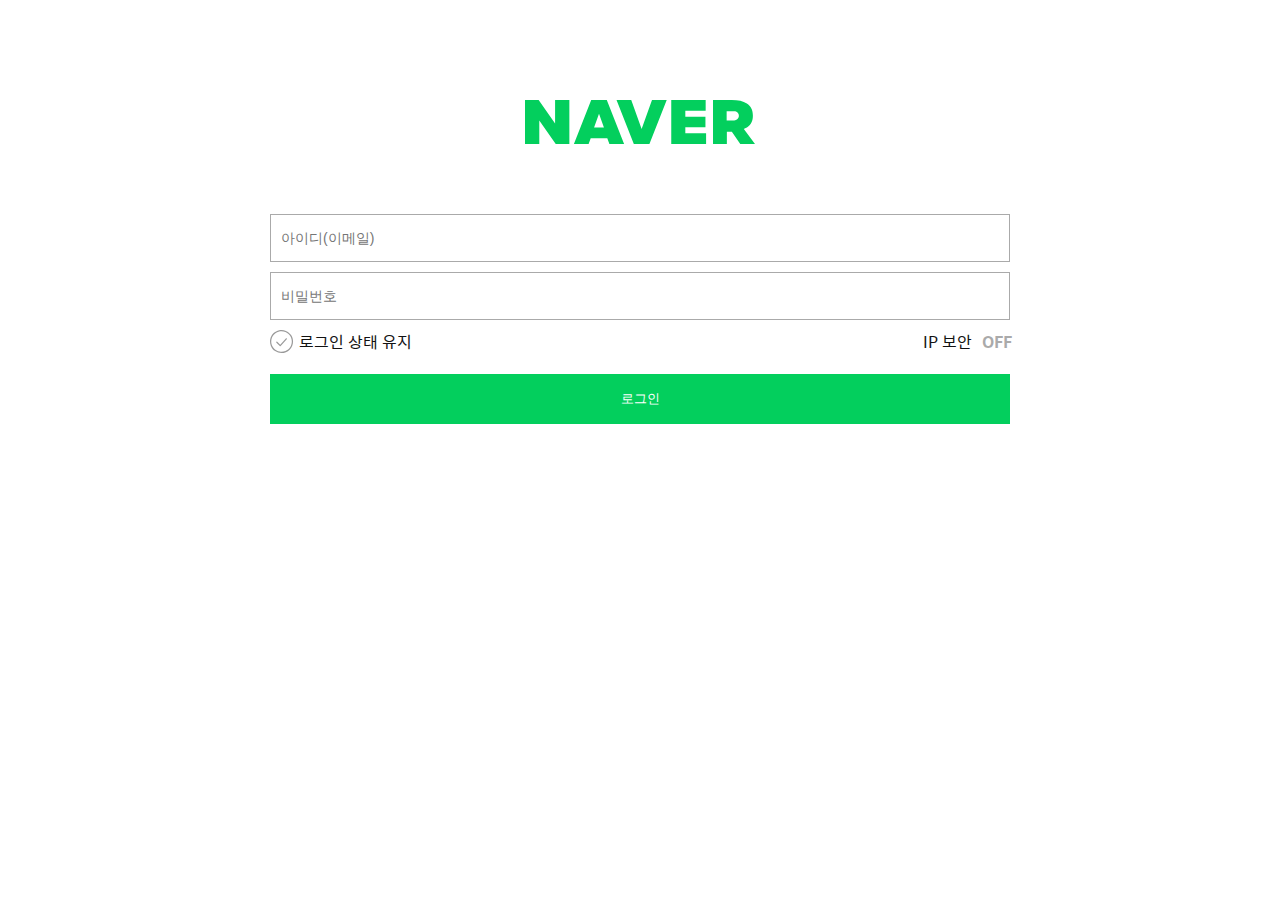
<file: mission01/index.html>
<!DOCTYPE html>
<html lang="ko-KR">
  <head>
    <meta charset="UTF-8" />
    <meta http-equiv="X-UA-Compatible" content="IE=edge" />
    <meta name="viewport" content="width=device-width, initial-scale=1.0" />
    <title>네이버 - 로그인</title>
    <link rel="stylesheet" href="./css/style.css" />
    <script src="./js/main.js" defer></script>
  </head>

  <body>
    <h1 class="logo">
      <a href="https://www.naver.com/" class="naver-home-link">
        <img
          src="./images/logo.png"
          alt="네이버"
          srcset="./images/logo.svg"
          class="responsive-svg"
        />
      </a>
    </h1>

    <form action="URL" class="login-form" method="POST">
      <fieldset>
        <legend class="a11y">로그인 폼</legend>
        <div class="login-form-container">
          <div class="user-email">
            <label for="userEmail" class="a11y">아이디</label>
            <input
              type="email"
              class="user-email-input"
              id="userEmail"
              name="userEmail"
              placeholder="아이디(이메일)"
              required
              aria-invalid="false"
              aria-describedby="userEmailError"
              aria-live="assertive"
            />
            <span class="error-message" id="userEmailError"
              >아이디는 이메일 형식으로 입력해 주세요.</span
            >
          </div>
          <div class="user-password">
            <label for="userPassword" class="a11y">비밀번호</label>
            <input
              type="password"
              class="user-password-input"
              id="userPassword"
              name="userPassword"
              placeholder="비밀번호"
              required
              aria-invalid="false"
              aria-describedby="userPasswordError"
              aria-live="polite"
            />
            <span class="error-message" id="userPasswordError"
              >비밀번호는 특수문자 포함 6자리 이상 입력해 주세요.</span
            >
          </div>
          <div class="login-state-ip-security-checkbox-wrapper">
            <div class="login-state">
              <input
                type="checkbox"
                class="login-state-checkbox"
                id="loginState"
                name="state"
              />
              <label for="loginState" class="login-state-label">
                <span class="icon-check"></span>로그인 상태 유지
              </label>
            </div>
            <div class="ip-security-wrapper">
              <a
                href="./ip_security.html"
                rel="noopener noreferrer"
                title="IP 보안에 대해"
                class="ip-security-link"
                target="_blank"
                >IP 보안</a
              >
              <div class="ip-security">
                <input
                  type="checkbox"
                  class="ip-security-checkbox"
                  name="ip"
                  id="loginIp"
                />
                <label
                  for="loginIp"
                  class="ip-security-label"
                  aria-label="IP 보안설정"
                ></label>
              </div>
            </div>
          </div>
          <div class="login_error_wrap err_empty_id">
            <div class="error_message">
              <strong>아이디</strong>를 입력해주세요.
            </div>
          </div>
          <div class="login_error_wrap err_empty_pw">
            <div class="error_message">
              <strong>비밀번호</strong>를 입력해주세요.
            </div>
          </div>
          <div class="login_error_wrap err_wrong">
            <div class="error_message">
              아이디 또는 비밀번호를 잘못 입력했습니다.
              <br />
              입력하신 내용을 다시 확인해주세요.
            </div>
          </div>
          <button type="submit" class="btn-login">로그인</button>
        </div>
      </fieldset>
    </form>
  </body>
</html>
</file>
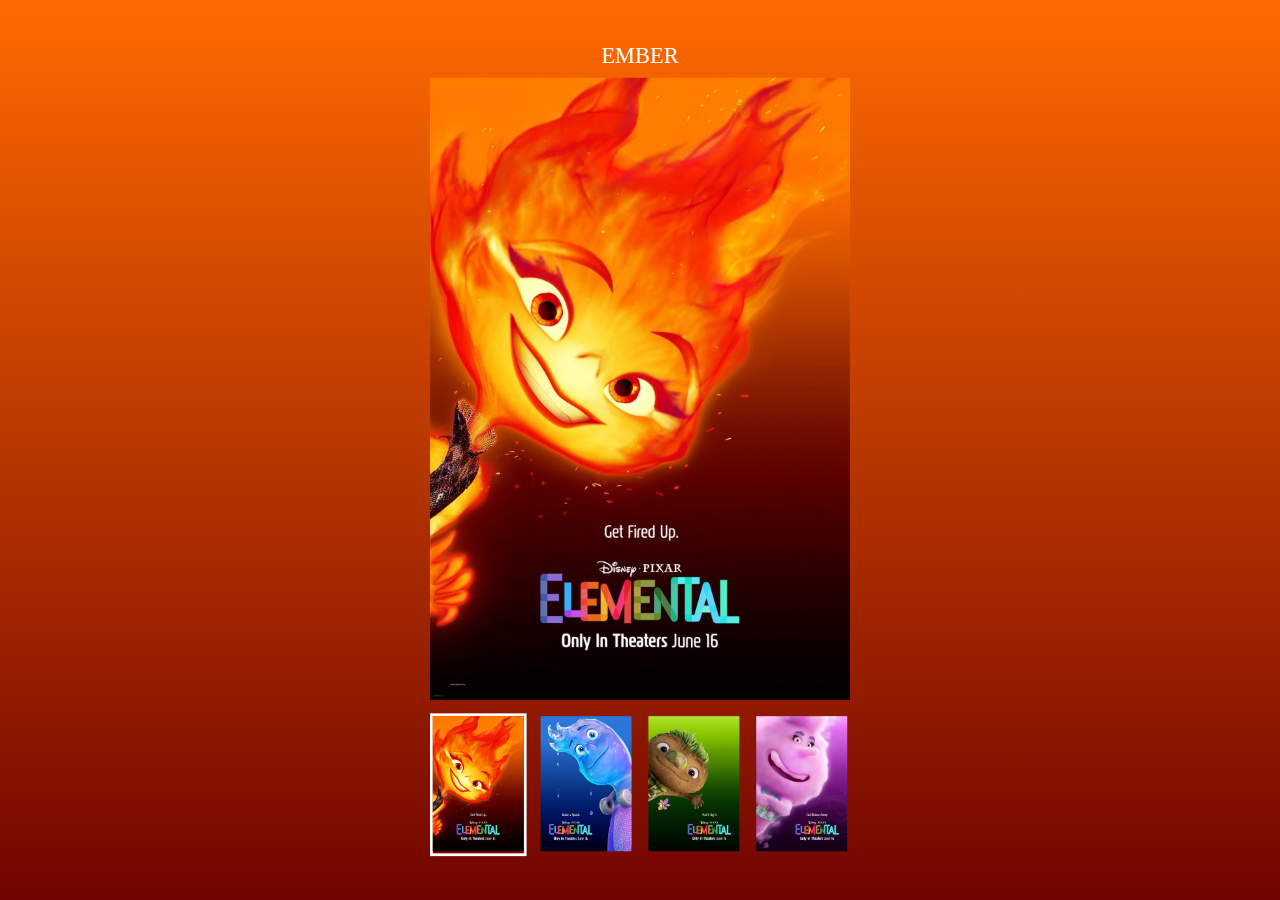
<file: mission02/index.html>
<!DOCTYPE html>
<html lang="ko-KR">
  <head>
    <meta charset="UTF-8" />
    <meta name="viewport" content="width=device-width, initial-scale=1.0" />
    <link rel="stylesheet" href="./css/reset.css" />
    <link rel="stylesheet" href="./css/style.css" />
    <link rel="shortcut icon" href="#" />
    <script src="./js/main.js" type="module"></script>
    <title>Elemental Movie Poster</title>
  </head>
  <body>
    <div class="container">
      <h1 class="nickName">EMBER</h1>
      <div class="visual">
        <div><img src="./assets/ember.jpeg" alt="엠버 포스터" /></div>
      </div>

      <nav class="nav">
        <ul>
          <li class="is-active nav--item" data-index="1">
            <button><img src="./assets/ember.jpeg" alt="엠버 포스터" /></button>
          </li>
          <li class="nav--item" data-index="2">
            <button>
              <img src="./assets/wade.jpeg" alt="웨이드 포스터" />
            </button>
          </li>
          <li class="nav--item" data-index="3">
            <button>
              <img src="./assets/clod.jpeg" alt="클로드 포스터" />
            </button>
          </li>
          <li class="nav--item" data-index="4">
            <button><img src="./assets/gale.jpeg" alt="게일 포스터" /></button>
          </li>
        </ul>
      </nav>
    </div>
  </body>
</html>
</file>
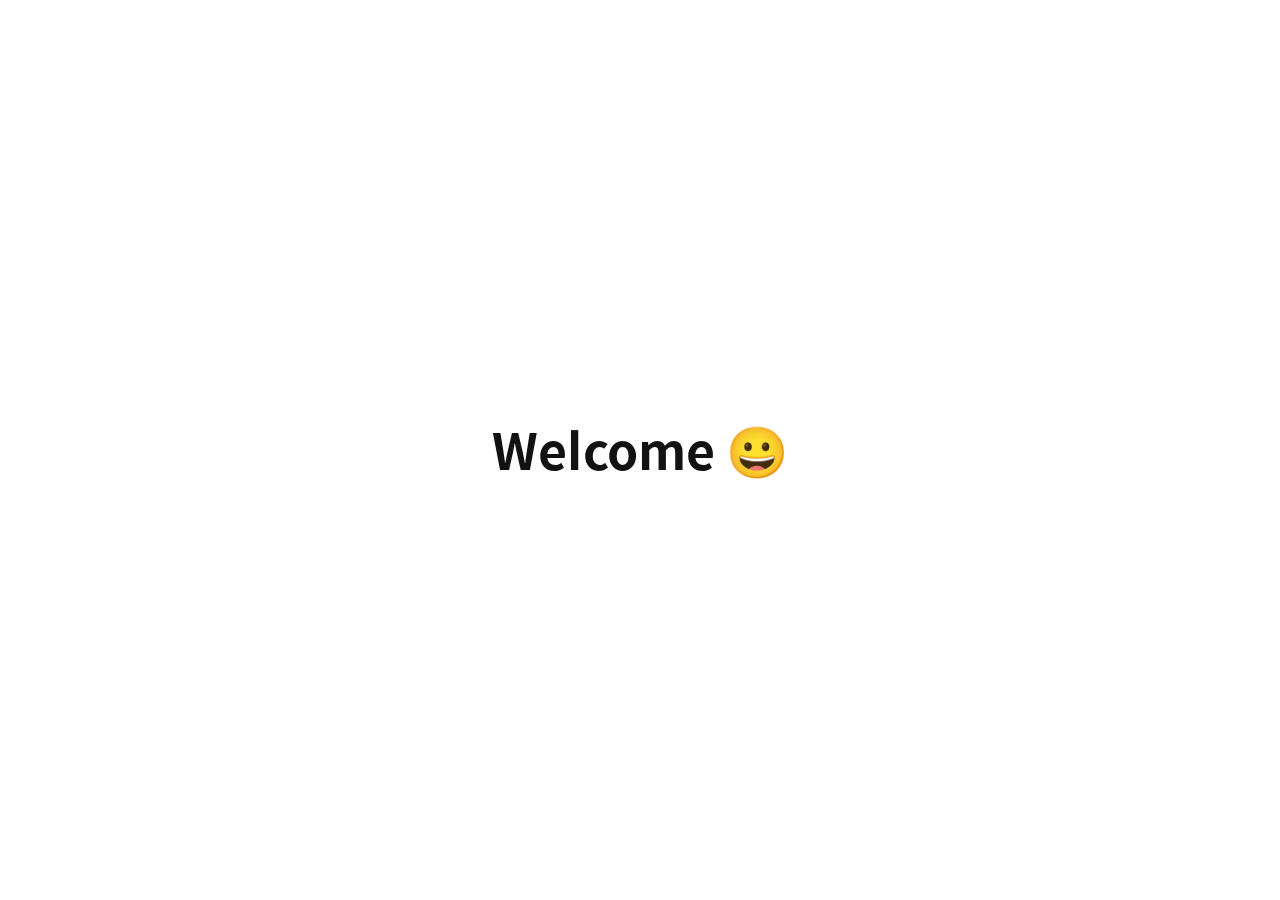
<file: mission01/welcome.html>
<!DOCTYPE html>
<html lang="ko-KR">
  <head>
    <meta charset="UTF-8" />
    <meta name="viewport" content="width=device-width, initial-scale=1.0" />
    <title>welcome😄</title>
    <link rel="stylesheet" href="./css/style.css" />
  </head>
  <body>
    <h1 class="welcome">Welcome 😀</h1>
  </body>
</html>
</file>
<file: mission01/css/style.css>
/* 웹폰트 - Spoqa Han Sans */
@import url(./fonts.css);

/* CSS 초기화 */
html,
body,
div,
span,
applet,
object,
iframe,
h1,
h2,
h3,
h4,
h5,
h6,
p,
blockquote,
pre,
a,
abbr,
acronym,
address,
big,
cite,
code,
del,
dfn,
em,
img,
ins,
kbd,
q,
s,
samp,
small,
strike,
sub,
sup,
tt,
var,
b,
u,
i,
center,
dl,
dt,
dd,
ol,
ul,
li,
fieldset,
form,
label,
legend,
table,
caption,
tbody,
tfoot,
thead,
tr,
th,
td,
article,
aside,
canvas,
details,
embed,
figure,
figcaption,
footer,
header,
hgroup,
menu,
nav,
output,
ruby,
section,
summary,
time,
mark,
audio,
video {
  margin: 0;
  padding: 0;
  border: 0;
  font-size: 100%;
  font: inherit;
  vertical-align: baseline;
}
/* HTML5 display-role reset for older browsers */
article,
aside,
details,
figcaption,
figure,
footer,
header,
hgroup,
menu,
nav,
section {
  display: block;
}
body {
  line-height: 1.15;
}
ol,
ul {
  list-style: none;
}
blockquote,
q {
  quotes: none;
}
blockquote:before,
blockquote:after,
q:before,
q:after {
  content: "";
  content: none;
}
table {
  border-collapse: collapse;
  border-spacing: 0;
}

a {
  color: inherit;
  text-decoration: none;
}

/* 숨김 콘텐츠 */
.a11y,
legend {
  position: absolute;
  width: 1px;
  height: 1px;
  margin: -1px;
  overflow: hidden;
  visibility: hidden;
  clip: rect(0, 0, 0, 0);
  clip-path: inset(50%);
}

/* 기본 박스 사이징 설정 */
*,
*::before,
*::after {
  box-sizing: border-box;
}

/* 기본 글자크기 설정 */
html {
  font-size: 10px;
}

/* 본문 기본 스타일 */
body {
  font-family: "Spoqa Han Sans", sans-serif;
  font-weight: 400;
  background-color: #fff;
  color: #121212;
  margin: 0;
  font-size: 1.6rem;
}

/* 공통 스타일 */
/* 공통 반응형 이미지 */
.responsive-img {
  max-width: 100%;
  height: auto;
}
.responsive-svg {
  width: 100%;
  height: auto;
}

/* 공통 네이버 로고 */
.logo {
  width: clamp(15rem, 51.25%, 23rem);
  margin: 7rem auto 4.5rem;
  font-size: 1rem;
}

.logo img {
  display: block;
}

/* 공통 로그인 폼 */
.login-form-container {
  display: flex;
  flex-flow: column wrap;
  gap: 1rem;
  margin-left: 1.5rem;
  margin-right: 1.5rem;
}

.user-email-input,
.user-password-input {
  width: 100%;
  font-size: 1.4rem;
  padding: 0.5rem 1rem;
  border: 1px solid #aaa;
  height: 4.8rem;
}

.user-email-input:focus,
.user-password-input:focus {
  outline: none;
  border-color: #03cf5d;
}

.user-email-input:focus::placeholder,
.user-password-input:focus::placeholder {
  color: #03cf5d;
}

.login_error_wrap {
  position: relative;
  min-height: 34px;
  margin: 24px 0 0px;
  padding-right: 40px;
}

.err_empty_id,
.err_id_valid,
.err_empty_pw,
.err_pw_valid,
.err_wrong {
  display: none;
}

.error_message {
  display: inline-block;
  font-size: 12px;
  line-height: 16px;
  letter-spacing: -0.5px;
  color: #ff003e;
}

.error-message {
  display: none;
  font-size: 12px;
  line-height: 16px;
  letter-spacing: -0.5px;
  color: #ff003e;
  padding: 10px 0;
}

.is--invalid + .error-message {
  display: block;
}

.btn-login {
  background: #03cf5d;
  padding: 1.6rem 0;
  color: #fff;
  border: 0;
  margin-top: 1rem;
  cursor: pointer;
}

/* 공통 로그인 상태 유지 체크박스 */
.login-state {
  position: relative;
}

.login-state-checkbox {
  position: absolute;
  top: -0.4rem;
  left: -0.4rem;
  width: 2.4rem;
  height: 2.4rem;
  appearance: none;
}

.login-state-label {
  display: flex;
  flex-flow: row nowrap;
  align-items: center;
  gap: 0.5rem;
}

.login-state-label .icon-check {
  background: url(./../images/icon-unchecked.svg) no-repeat 0 0 /100%;
  display: block;
  width: 2.4rem;
  height: 2.4rem;
}

.login-state-checkbox:checked + .login-state-label .icon-check {
  background-image: url(./../images/icon-checked.svg);
}

.welcome {
  position: absolute;
  left: 50%;
  top: 50%;
  transform: translate(-50%, -50%);
  font-size: 5rem;
  font-weight: bold;
}

/* 모바일 스타일 */
@media (max-width: 480px) {
  /* 모바일 로그인 폼 */
  .login-form-container {
    /* background: skyblue; */
  }

  /* 모바일 IP 보완 및 체크박스 */
  .ip-security-wrapper {
    display: none;
  }

  /* 모바일 로그인 상태 유지 및 체크박스 */
  .login-state {
    float: right;
  }
}

/* 데스크탑 스타일 */
@media (min-width: 481px) {
  /* 데스크탑 로고 */
  .logo {
    width: 23rem;
    margin-top: 10rem;
    margin-bottom: 5rem;
  }

  /* 데스크탑 로그인 폼 */
  .login-form-container {
    padding: 20px;
    max-width: 780px;
    margin-left: auto;
    margin-right: auto;
  }

  /* 데스크탑 로그인 상태유지 및 IP 보완 체크박스 */
  .login-state-ip-security-checkbox-wrapper {
    display: flex;
    flex-flow: row nowrap;
    justify-content: space-between;
    align-items: center;
  }

  /* 데스크탑 IP 보완 및 체크박스 */
  .ip-security-wrapper {
    display: flex;
    flex-flow: row nowrap;
    gap: 1rem;
  }

  .ip-security {
    position: relative;
  }

  .ip-security-checkbox {
    position: absolute;
    top: -0.4rem;
    right: -0.4rem;
    width: 2.8rem;
    height: 2rem;
    appearance: none;
  }

  .ip-security-label::before {
    content: "OFF";
    display: block;
    width: 2.8rem;
    text-align: right;
    color: #aaa;
    font-weight: 700;
  }

  .ip-security-checkbox:checked + .ip-security-label::before {
    content: "ON";
    color: #03cf5d;
  }
}
</file>
<file: mission02/css/style.css>
img {
  max-width: 100%;
  object-fit: cover;
  /* height: 100%; */
}

body {
  transition: all 0.3s;
  background: linear-gradient(to bottom, #ff6a00, #720400);
  height: 100vh;
}

.container {
  position: absolute;
  left: 50%;
  top: 50%;
  transform: translate(-50%, -50%) scale(0.7);
}

.nickName {
  color: white;
  font-size: 2rem;
  text-align: center;
  margin-bottom: 1rem;
}

.visual {
  /* max-height: 600px; */
  text-align: center;
  margin-bottom: 1rem;
}

.nav {
  max-width: 600px;
}

.nav ul {
  display: flex;
  gap: 1rem;
}

.nav ul li {
  border: 4px solid transparent;
  transition: all 0.3s;
}

.nav ul li.is-active {
  border: 4px solid white;
}
</file>
